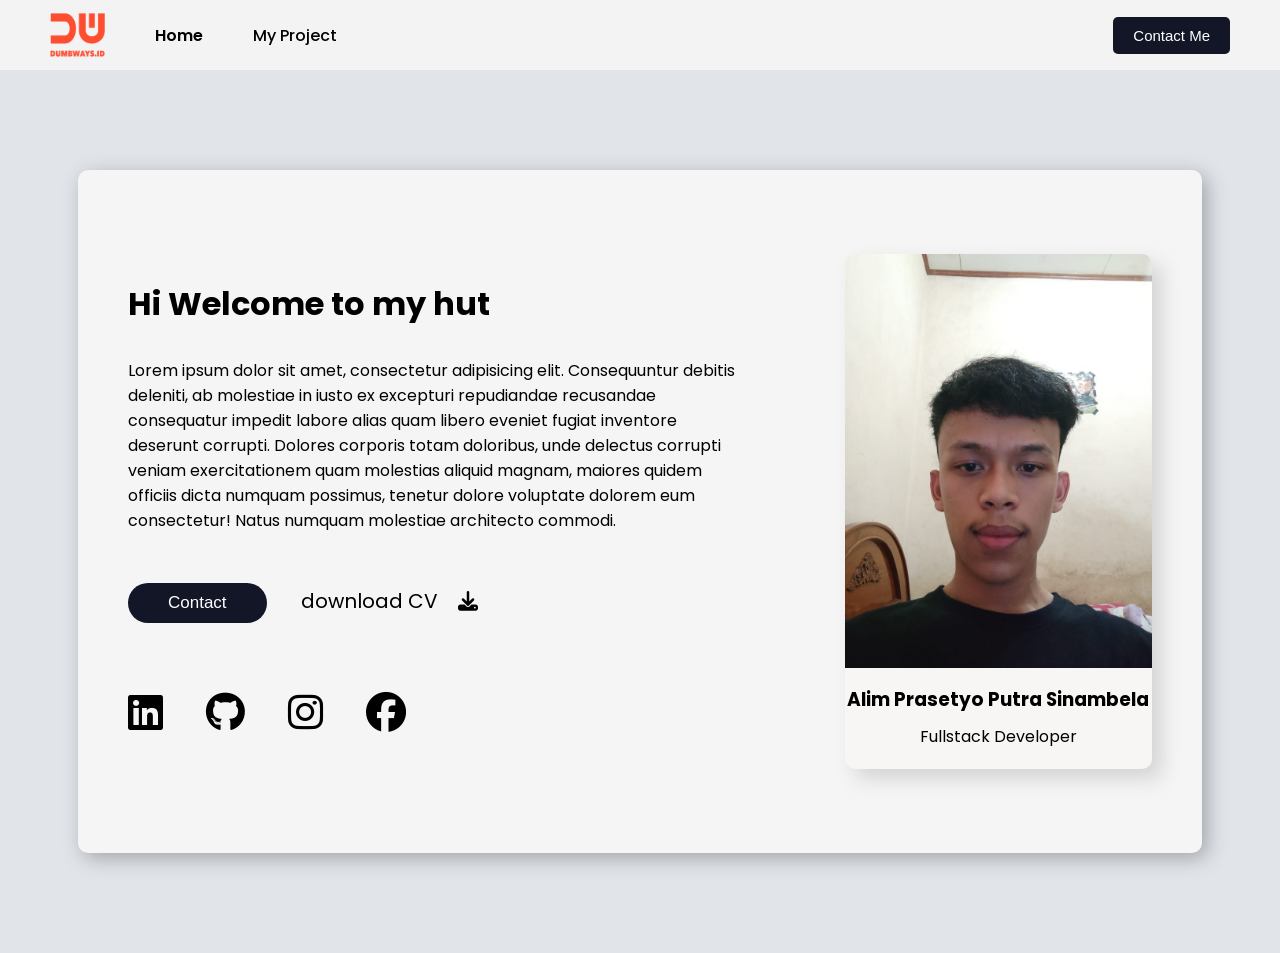
<file: index.html>
<!DOCTYPE html>
<html lang="en">

<head>
    <meta charset="UTF-8">
    <meta http-equiv="X-UA-Compatible" content="IE=edge">
    <meta name="viewport" content="width=device-width, initial-scale=1.0">
    <title>Form and Navbar</title>
    <link rel="stylesheet" href="./css/style.css">
    <link rel="stylesheet" href="https://cdnjs.cloudflare.com/ajax/libs/font-awesome/6.3.0/css/all.min.css" integrity="sha512-SzlrxWUlpfuzQ+pcUCosxcglQRNAq/DZjVsC0lE40xsADsfeQoEypE+enwcOiGjk/bSuGGKHEyjSoQ1zVisanQ==" crossorigin="anonymous" referrerpolicy="no-referrer" />
</head>

<body>
    <nav>
        <div class="left-nav">
            <img src="./assets/img/dumbways.png" width="55" height="45" alt="icon">
            <ul>
                <li >
                   <a class="home" href="index.html">Home</a>
                 </li>
                <li >
                   <a href="blog.html">My Project</a>
                 </li>
            </ul>
        </div>
        <div class="right-nav">
            <a href="contact.html">
                <button>Contact Me</button>
            </a>
        </div>
    </nav>


    <div class="container-card">
        <div class="content-card">
            <h1>Hi Welcome to my hut</h1>
            <p>Lorem ipsum dolor sit amet, consectetur adipisicing elit. Consequuntur debitis deleniti, ab molestiae in iusto ex excepturi repudiandae recusandae consequatur impedit labore alias quam libero eveniet fugiat inventore deserunt corrupti.
            Dolores corporis totam doloribus, unde delectus corrupti veniam exercitationem quam molestias aliquid magnam, maiores quidem officiis dicta numquam possimus, tenetur dolore voluptate dolorem eum consectetur! Natus numquam molestiae architecto commodi.</p>
            <!-- Button -->
            <div class="contact">
                <a href="contact.html">
                    <button>Contact</button>
                </a>
                <span>
                    download CV
                    <i class="fa-solid fa-download"></i> 
                </span>
            </div>
            <!-- Social Media -->
            <div class="social-media">
                <a href="https://linkedin.com" target="_blank">
                    <i class="fa-brands fa-linkedin"></i>
                </a>
                <a href="https://github.com/alimprstyo?tab=repositories" target="_blank">
                    <i class="fa-brands fa-github"></i>
                </a>
                <a href="https://www.instagram.com/alimprasetyo96/" target="_blank">
                    <i class="fa-brands fa-instagram"></i>
                </a>
                <a href="https://www.facebook.com/golden5249/" target="_blank">
                    <i class="fa-brands fa-facebook"></i>
                </a>
            </div>
        </div>
        <div class="img-card">
            <img src="./assets/img/profile.jpeg" alt="profile">
            <h3>Alim Prasetyo Putra Sinambela</h3>
            <span>Fullstack Developer</span>
        </div>
    </div>
</body>

</html>
</file>
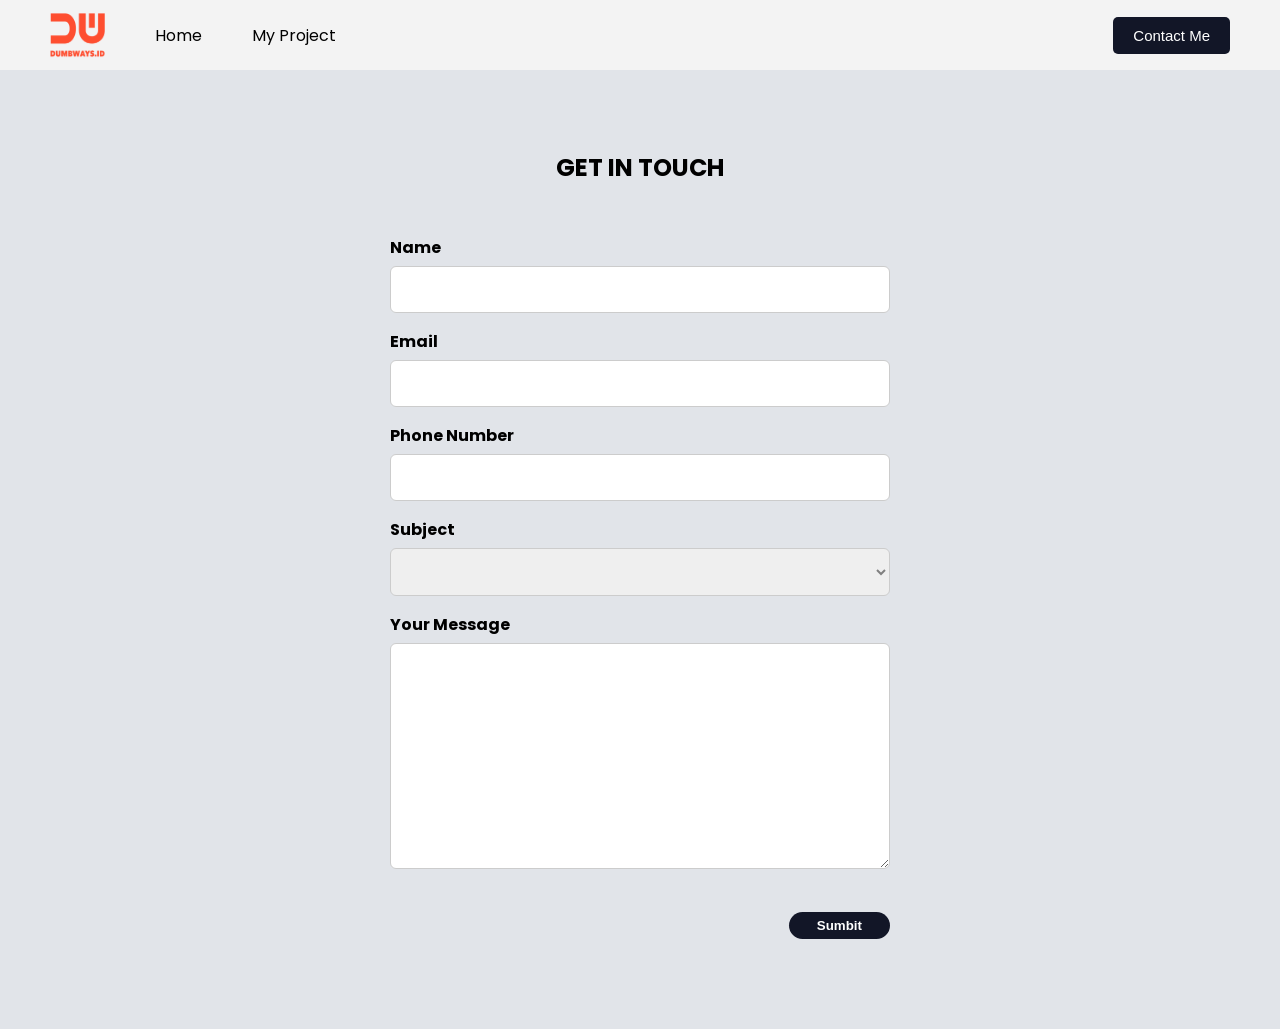
<file: contact.html>
<!DOCTYPE html>
<html lang="en">

<head>
    <meta charset="UTF-8">
    <meta http-equiv="X-UA-Compatible" content="IE=edge">
    <meta name="viewport" content="width=device-width, initial-scale=1.0">
    <title>Contact Form </title>
    <link rel="stylesheet" href="./css/contact.css">
</head>

<body>
    <nav>
        <div class="left-nav">
            <img src="./assets/img/dumbways.png" width="55" height="45" alt="icon">
            <ul>
                <li><a href="index.html">Home</a></li>
                <li><a href="blog.html">My Project</a></li>
            </ul>
        </div>
        <div class="right-nav">
            <button>Contact Me</button>
        </div>
    </nav>
    <div class="container">
        <h2>Get in touch</h2>
        <form>
            <label for="name">name</label>
            <input type="text" id="name">

            <label for="email">email</label>
            <input type="text" id="email">

            <label for="phoneNumber">phone number</label>
            <input type="text" id="phoneNumber">

            <label for="subject">subject</label>
            <select id="subject">
                <option disabled selected></option>
                <option>Collaboration</option>
                <option>Discussion</option>
                <option>Hiring</option>
            </select>

            <label for="message">your message</label>
            <textarea id="message" cols="30" rows="10"></textarea>
        </form>
        <div id="button">
            <button id="submit">Sumbit</button>
        </div>
    </div>
    <script src="js/script.js"></script>
</body>

</html>
</file>
<file: css/style.css>
@import url('https://fonts.googleapis.com/css2?family=Poppins&display=swap');

*{
    margin: 0;
    padding: 0;
}
a {
    text-decoration: none;
    color: black;
}
.home {
    font-weight: 600;
}
body { 
    font-family: 'Poppins', sans-serif;
    background-color: #e1e4e9;
}
nav {
    display: flex;
    justify-content: space-between;
    align-items: center;
    background-color: #f3f3f3;
    padding: 25px 50px;
    height: 20px;
}

.left-nav {
    display: flex;
    align-items: center;
}
ul {
    display: flex;
    list-style: none;
    margin-left: 50px;
}
li {
    margin-right: 50px;
    font-weight: 500;
}

.right-nav button{
    font-size: 15px;
    padding: 10px 20px; 
    border-radius: 5px;
    color: white;
    background-color: #121627;
    border: none;
}
.right-nav a button {
    cursor: pointer;
}
.container-card {
    display: flex;
    justify-content: space-between;
    align-items: center;
    max-width: 80%;
    background-color: whitesmoke;
    margin: 100px auto;
    padding: 50px;
    border-radius: 10px;
    box-shadow: 5px 5px 20px #a1a5a8;
}
.content-card{
    width: 60%;
    padding: 60px 0px;
}
.content-card p {
    margin-top: 30px;
    line-height: 25px;
}
.contact { 
    margin-top: 50px;
}
.contact button {
    padding: 10px 40px; 
    border-radius: 20px;
    color: white;
    background-color: #121627;
    border: none;
    font-size: 17px;
    margin-right: 30px;
    cursor: pointer;
}
.contact span {
    cursor: pointer;
    font-size: 20px;
}
.contact span i{
    margin-left: 15px;
}

.social-media{
    margin-top: 60px;
    font-size: 40px;

}
.social-media i {
    margin-right: 32px;
    cursor: pointer;
}
.img-card{
    width: 30%;
    border-radius: 10px;
    overflow: hidden;
    background-color: #f7f6f4;
    text-align: center;
    padding-bottom: 20px;
    box-shadow: 10px 10px 20px  #d4d4d4 ;
}
.img-card img {
    object-fit: cover;
    width: 100%;
}
.img-card img,h3,span {
    margin-bottom: 10px;
}
</file>
<file: css/contact.css>
@import url('https://fonts.googleapis.com/css2?family=Poppins&display=swap');

*{
    margin: 0;
    padding: 0; 
}
.left-nav ul li a{
    text-decoration: none;
    color: black;
}
body { 
    font-family: 'Poppins', sans-serif;
    background-color: #e1e4e9;
}
nav {
    display: flex;
    justify-content: space-between;
    align-items: center;
    background-color: #f3f3f3;
    padding: 25px 50px;
    height: 20px;
}

.left-nav {
    display: flex;
    align-items: center;
}
ul {
    display: flex;
    list-style: none;
    margin-left: 50px;
}
li {
    margin-right: 50px;
}
.right-nav button{
    font-size: 15px;
    padding: 10px 20px; 
    border-radius: 5px;
    color: white;
    background-color: #121627;
    border: none;
}

.container {
    width: 500px;
    margin: 30px auto;
    padding: 50px;
}
.container h2 {
    text-transform: uppercase;
    text-align: center;
    padding-bottom: 50px;
    font-weight: bolder;
}
input,select,textarea{
    width: 100%;
    padding: 12px;
    border: 1px solid #ccc;
    border-radius: 6px;
    box-sizing: border-box;
    margin-top: 6px;
    margin-bottom: 16px;
    font-size: 18px;
    color: gray;
    resize: vertical;
    outline: none;

}
label{
    font-weight: 700;
    text-transform: capitalize;
}
form {
    display: block;
}
#button {
    text-align: right;
    margin-top: 20px;
}
#button button{
    padding: 6px 28px;
    border-radius: 14px;
    border: none;
    color: white;
    font-weight: 700;
    background-color: #121627;
    cursor: pointer;
}
</file>
